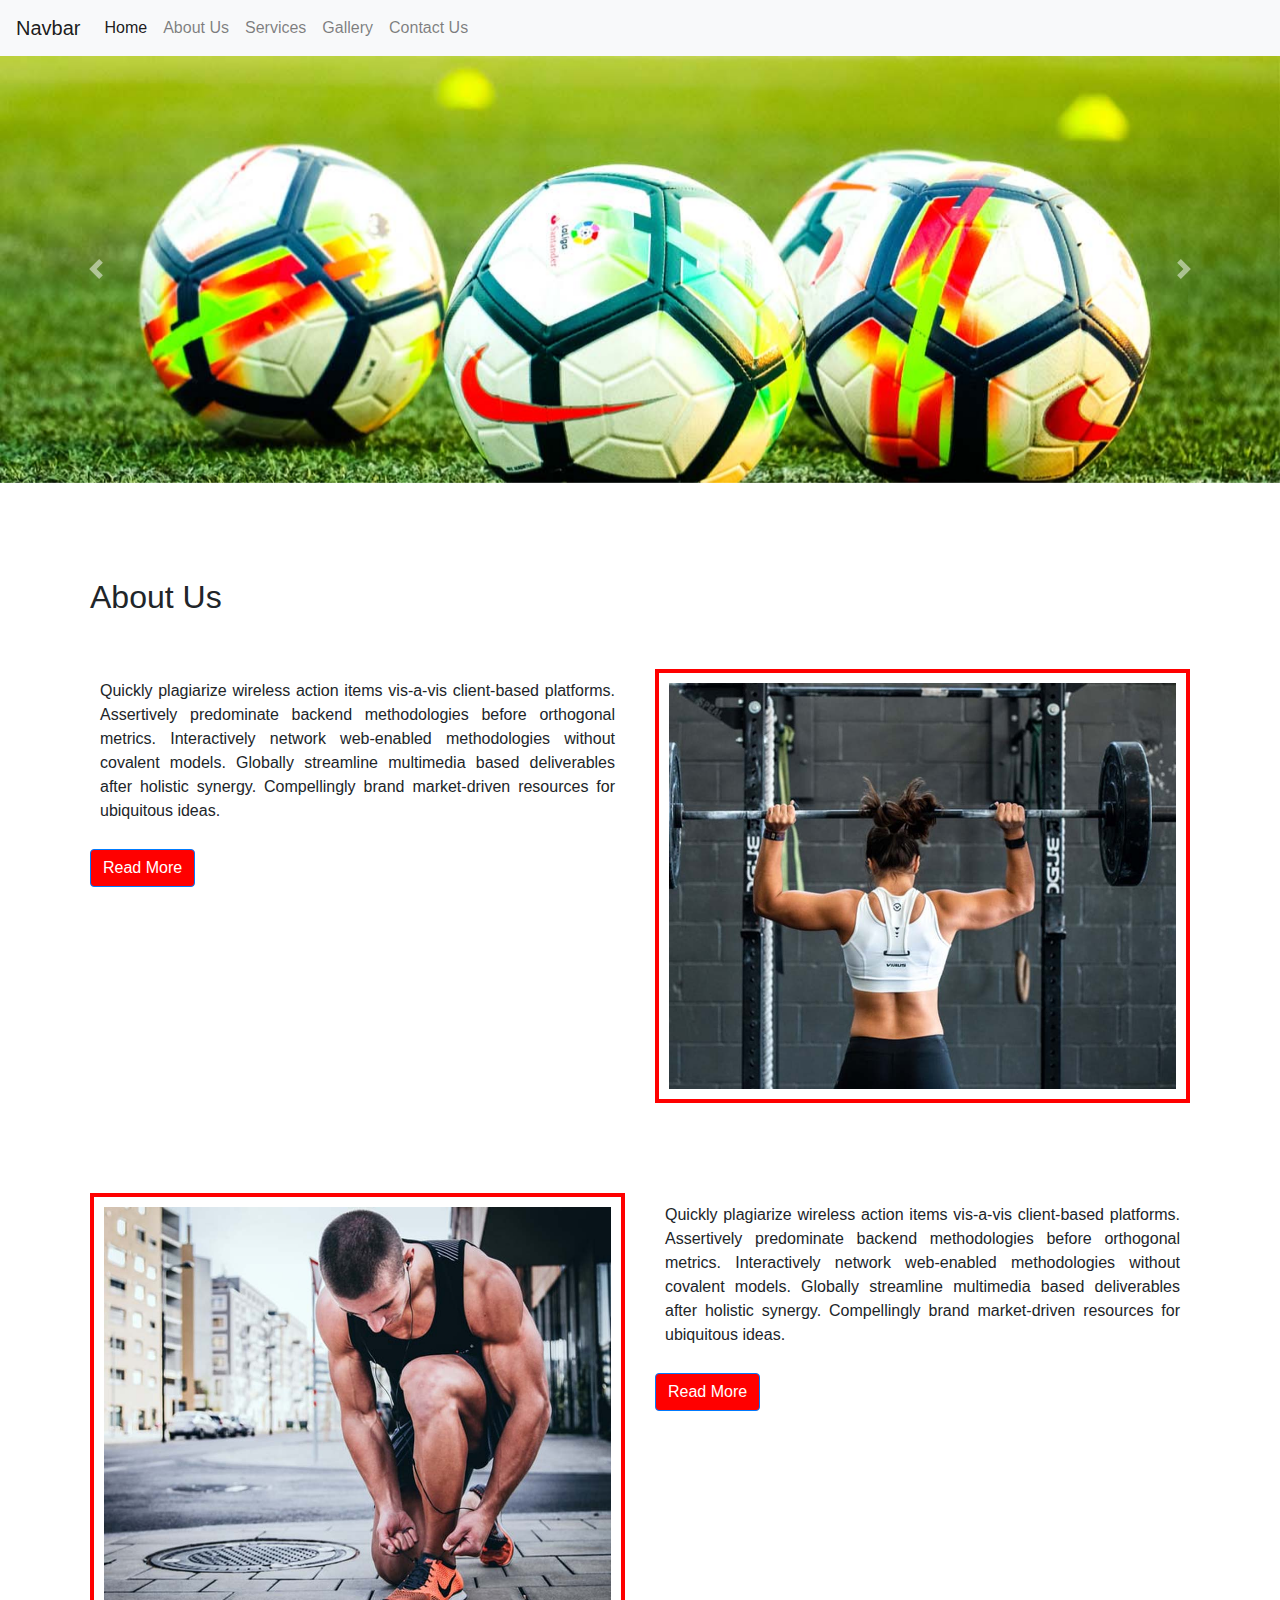
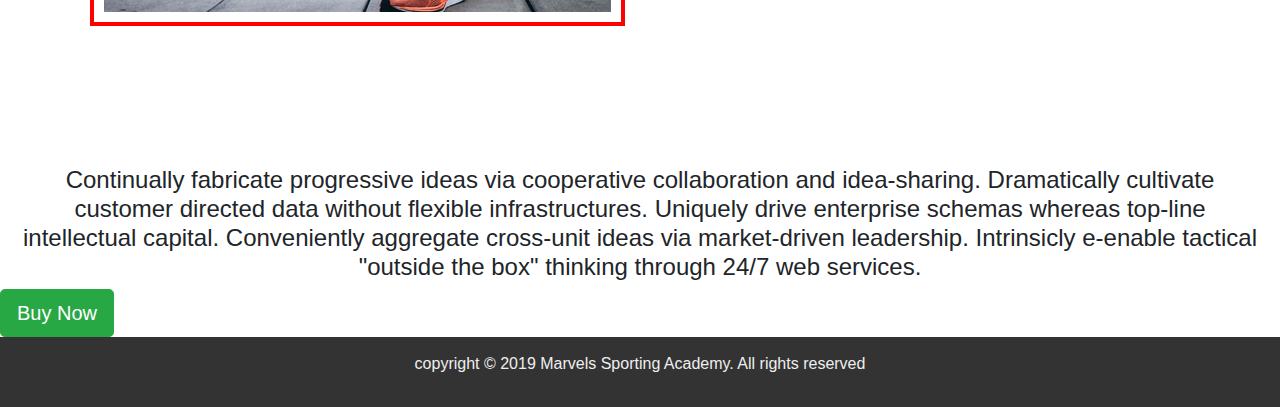
<file: index.html>
<!DOCTYPE html>
<html lang="en">
<head>
    <meta charset="UTF-8">
    <meta name="viewport" content="width=device-width, initial-scale=1.0">
    <meta http-equiv="X-UA-Compatible" content="ie=edge">
    <title>SportStars</title>

    <link rel="stylesheet" href="CSS/bootstrap.css">
    <link rel="stylesheet" href="CSS/style.css">
</head>
<body>
    <nav class="navbar navbar-expand-lg navbar-light bg-light">
        <a class="navbar-brand" href="#">Navbar</a>
        <button class="navbar-toggler" type="button" data-toggle="collapse" data-target="#navbarNav" aria-controls="navbarNav" aria-expanded="false" aria-label="Toggle navigation">
          <span class="navbar-toggler-icon"></span>
        </button>
        <div class="collapse navbar-collapse" id="navbarNav">
          <ul class="navbar-nav">
            <li class="nav-item active">
              <a class="nav-link" href="#">Home <span class="sr-only">(current)</span></a>
            </li>
            <li class="nav-item">
              <a class="nav-link" href="#">About Us</a>
            </li>
            <li class="nav-item">
              <a class="nav-link" href="#">Services</a>
            </li>
            <li class="nav-item">
              <a class="nav-link" href="#">Gallery</a>
            </li>
            <li class="nav-item">
              <a class="nav-link" href="#">Contact Us</a>
            </li>
          </ul>
        </div>
      </nav>
      <!--NAVBAR END-->

      <!--SLIDE START-->


      <div id="carouselExampleControls" class="carousel slide" data-ride="carousel">
        <div class="carousel-inner">
          <div class="carousel-item active">
            <img src="IMG/HOME1.jpg" class="d-block w-100" alt="...">
          </div>
          <div class="carousel-item">
            <img src="IMG/HOME 2.jpg" class="d-block w-100" alt="...">
          </div>
          <div class="carousel-item">
            <img src="IMG/HOME 3 copy.jpg" class="d-block w-100" alt="...">
          </div>
        </div>
        <a class="carousel-control-prev" href="#carouselExampleControls" role="button" data-slide="prev">
          <span class="carousel-control-prev-icon" aria-hidden="true"></span>
          <span class="sr-only">Previous</span>
        </a>
        <a class="carousel-control-next" href="#carouselExampleControls" role="button" data-slide="next">
          <span class="carousel-control-next-icon" aria-hidden="true"></span>
          <span class="sr-only">Next</span>
        </a>
      </div>


    <!--SLIDE ENDS -->

  <!--ABOUT START-->

  <Section class="about-section container">
    <h2>About Us</h2>
    <div class="row pad">
        <div class="col-md-6">
            <p>
              Quickly plagiarize wireless action items vis-a-vis client-based platforms. Assertively predominate backend methodologies before orthogonal metrics. Interactively network web-enabled methodologies without covalent models. Globally streamline multimedia based deliverables after holistic synergy. Compellingly brand market-driven resources for ubiquitous ideas. 
            </p>
            <a href="about.html" class="btn btn-primary">Read More</a>
        </div>
        <div class="col-md-6">
            <img src="IMG/SIDE 1.jpg" class="img-fluid side-image" alt="">
        </div>
    </div>

    <div class="row pad">
      <div class="col-md-6">
            <img src="IMG/SIDE 2.jpg" class="img-fluid side-image" alt="">
       </div>
      <div class="col-md-6">
          <p>
            Quickly plagiarize wireless action items vis-a-vis client-based platforms. Assertively predominate backend methodologies before orthogonal metrics. Interactively network web-enabled methodologies without covalent models. Globally streamline multimedia based deliverables after holistic synergy. Compellingly brand market-driven resources for ubiquitous ideas. 
          </p>
          <a href="about.html" class="btn btn-primary">Read More</a>
      </div>
   </div>
  </Section>

  <section class="conversion container-fluid">
    <h4 class="text-center">
      Continually fabricate progressive ideas via cooperative collaboration and idea-sharing. Dramatically cultivate customer directed data without flexible infrastructures. Uniquely drive enterprise schemas whereas top-line intellectual capital. Conveniently aggregate cross-unit ideas via market-driven leadership. Intrinsicly e-enable tactical "outside the box" thinking through 24/7 web services.
    </h4>
  </section>
<a href="#" class="btn btn-success btn-lg">Buy Now</a>
  <footer class="footer">
   <p class="text-center footer-p">copyright &copy; 2019 Marvels Sporting Academy. All rights reserved</p>
  </footer>


    <script src="js/jquery.js"></script>
    <script src="js/popper.js"></script>
    <script src="js/bootstrap.js"></script>
</body>
</html>
</file>
<file: CSS/style.css>
.footer-p {
    color:#eee;
    text-align: center;
}

.nav-bg {
    background-color: red;
}

.btn-primary {
    background-color: red;
}

.pad {
    padding: 45px 0;
}

.side-image {
    padding: 10px;
    border: 4px solid red;
}

.pg-pad {
    padding: 15px;
}

.convertion {
    background-color:#222;
    color: #fff;
    padding: 20px;
    text-align: center;
}

.about-section {
    margin: 75px auto;
}

.footer {
    padding: 15px 0;
    background-color: #333;
    color: #eee
}

.about-section {
    margin: 75px auto;
    background-color: white;
    padding: 20px;
}

.abt-image {
    
}

.about-section p {
    text-align: justify;
    padding: 10px;
    
}

.bg-image {
    background-image: url(../IMG/HOME1.jpg);
    background-repeat: no-repeat;
    background-size: cover;
}
</file>
